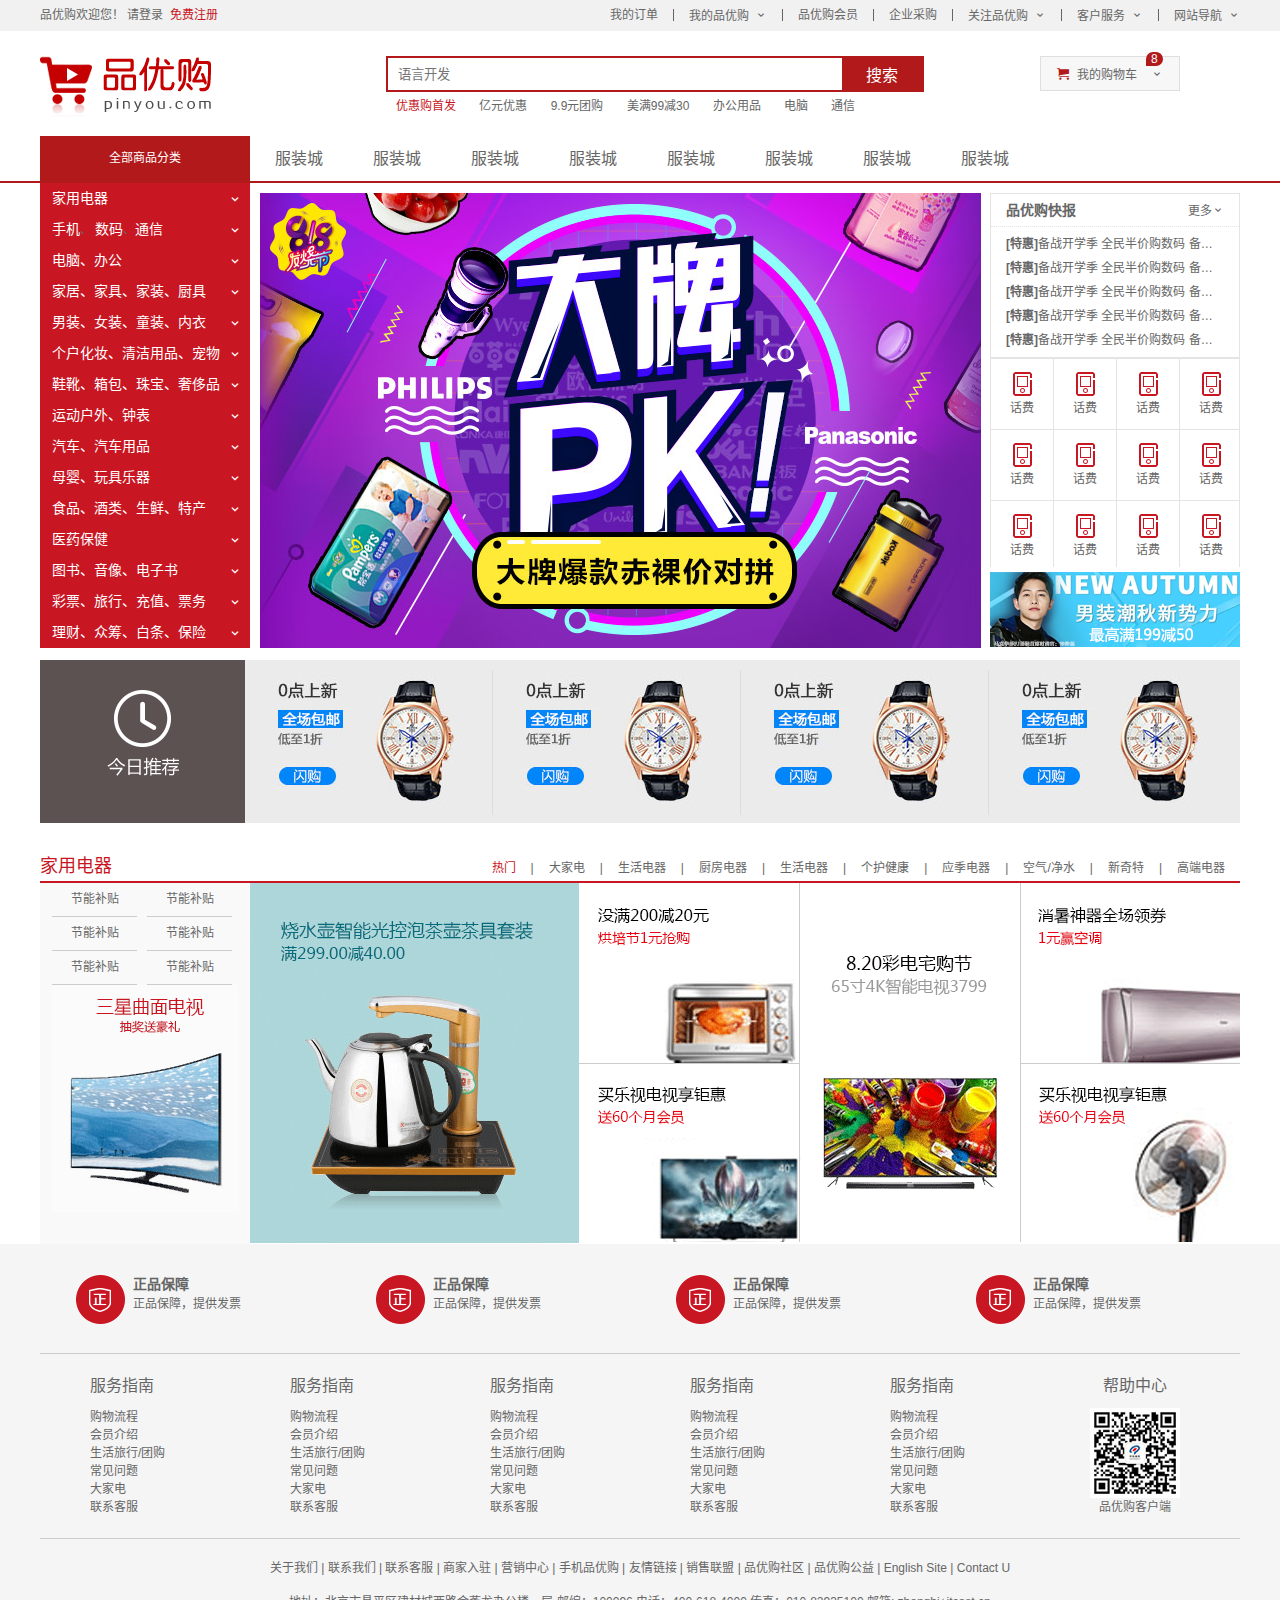
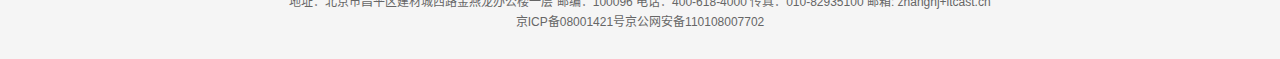
<file: index.html>
<html lang="zh-CN">

<head>
    <meta charset="UTF-8">
    <meta name="viewport" content="width=device-width, initial-scale=1.0">
    <meta name="description"
        content="品优购-专业的综合网上购物商城，为您提供正品低价的购物选择、优质便捷的服务体验。商品来自全球数十万品牌商家，囊括家电、手机、电脑、服装、居家、母婴、美妆、个护、食品、生鲜等丰富品类，满足各种购物需求。" />
    <meta name="Keywords" content="网上购物,网上商城,家电,手机,电脑,服装,居家,母婴,美妆,个护,食品,生鲜" />
    <title>品优购</title>
    <link rel="shortcut icon" href="">
    <link rel="stylesheet" href="css/base.css">
    <link rel="stylesheet" href="css/common.css">
    <link rel="stylesheet" href="css/index.css">
</head>

<body>
    <section class="shortcut">
        <div class="w">
            <div class="fl">
                <ul>
                    <li>品优购欢迎您！&nbsp;</li>
                    <li><a href="#">请登录 &nbsp;</a><a href="register.html" class="style_red">免费注册</a></li>
                </ul>
            </div>
            <div class="fr">
                <ul>
                    <li>我的订单</li>
                    <li></li>
                    <li class="arrow-icon">我的品优购</li>
                    <li></li>
                    <li>品优购会员</li>
                    <li></li>
                    <li>企业采购</li>
                    <li></li>
                    <li class="arrow-icon">关注品优购</li>
                    <li></li>
                    <li class="arrow-icon">客户服务</li>
                    <li></li>
                    <li class="arrow-icon">网站导航</li>
                </ul>
            </div>
        </div>
    </section>
    <header class="header w">
        <div class="logo">
            <h1><a href="index.html" title="品优购商城">品优购商城</a></h1>
        </div>
        <div class="search">
            <input type="search" name="" id="" placeholder="语言开发">
            <button>搜索</button>
        </div>
        <div class="hotwords">
            <a href="#" class="style_red">优惠购首发</a>
            <a href="#">亿元优惠</a>
            <a href="#">9.9元团购</a>
            <a href="#">美满99减30</a>
            <a href="#">办公用品</a>
            <a href="#">电脑</a>
            <a href="#">通信</a>
        </div>
        <div class="shopcar">
            我的购物车
            <i class="count">8</i>
        </div>
    </header>
    <nav class="nav">
        <div class="w">
            <div class="dropdown">
                <div class="dt">全部商品分类</div>
                <div class="dd">
                    <ul>
                        <li><a href="#">家用电器</a> </li>
                        <li><a href="list.html">手机</a>、 <a href="#">数码</a>、<a href="#">通信</a> </li>
                        <li><a href="#">电脑、办公</a> </li>
                        <li><a href="#">家居、家具、家装、厨具</a> </li>
                        <li><a href="#">男装、女装、童装、内衣</a> </li>
                        <li><a href="#">个户化妆、清洁用品、宠物</a> </li>
                        <li><a href="#">鞋靴、箱包、珠宝、奢侈品</a> </li>
                        <li><a href="#">运动户外、钟表</a> </li>
                        <li><a href="#">汽车、汽车用品</a> </li>
                        <li><a href="#">母婴、玩具乐器</a> </li>
                        <li><a href="#">食品、酒类、生鲜、特产</a> </li>
                        <li><a href="#">医药保健</a> </li>
                        <li><a href="#">图书、音像、电子书</a> </li>
                        <li><a href="#">彩票、旅行、充值、票务</a> </li>
                        <li><a href="#">理财、众筹、白条、保险</a> </li>

                    </ul>
                </div>
            </div>
            <div class="navitems">
                <ul>
                    <li><a href="#">服装城</a></li>
                    <li><a href="#">服装城</a></li>
                    <li><a href="#">服装城</a></li>
                    <li><a href="#">服装城</a></li>
                    <li><a href="#">服装城</a></li>
                    <li><a href="#">服装城</a></li>
                    <li><a href="#">服装城</a></li>
                    <li><a href="#">服装城</a></li>
                </ul>
            </div>
        </div>
    </nav>
    <div class="w">
        <div class="main">
            <div class="focus">
                <ul>
                    <li><img src="upload/focus1.png" alt=""></li>
                </ul>
            </div>
            <div class="newsflash">
                <div class="news">
                    <div class="news_hd">
                        <h5>品优购快报</h5>
                        <a href="#" class="more">更多</a>
                    </div>
                    <div class="news_bd">
                        <ul>
                            <li><a href="#"><strong>[特惠]</strong>备战开学季 全民半价购数码 备战开学季 全民半价购数码</a></li>
                            <li><a href="#"><strong>[特惠]</strong>备战开学季 全民半价购数码 备战开学季 全民半价购数码</a></li>
                            <li><a href="#"><strong>[特惠]</strong>备战开学季 全民半价购数码 备战开学季 全民半价购数码</a></li>
                            <li><a href="#"><strong>[特惠]</strong>备战开学季 全民半价购数码 备战开学季 全民半价购数码</a></li>
                            <li><a href="#"><strong>[特惠]</strong>备战开学季 全民半价购数码 备战开学季 全民半价购数码</a></li>
                        </ul>
                    </div>
                </div>
                <div class="lifeservice">
                    <ul>
                        <li>
                            <i></i>
                            <p>话费</p>
                        </li>
                        <li>
                            <i></i>
                            <p>话费</p>
                        </li>
                        <li>
                            <i></i>
                            <p>话费</p>
                        </li>
                        <li>
                            <i></i>
                            <p>话费</p>
                        </li>
                        <li>
                            <i></i>
                            <p>话费</p>
                        </li>
                        <li>
                            <i></i>
                            <p>话费</p>
                        </li>
                        <li>
                            <i></i>
                            <p>话费</p>
                        </li>
                        <li>
                            <i></i>
                            <p>话费</p>
                        </li>
                        <li>
                            <i></i>
                            <p>话费</p>
                        </li>
                        <li>
                            <i></i>
                            <p>话费</p>
                        </li>
                        <li>
                            <i></i>
                            <p>话费</p>
                        </li>
                        <li>
                            <i></i>
                            <p>话费</p>
                        </li>
                    </ul>
                </div>
                <div class="bargain"><img src="upload/bargain.png" alt=""></div>
            </div>
        </div>
    </div>
    <div class="recom w">
        <div class="recom_hd"><img src="images/recom.png" alt=""></div>
        <div class="recom_bd">
            <ul>
                <li><img src="upload/recom_03.jpg" alt=""></li>
                <li><img src="upload/recom_03.jpg" alt=""></li>
                <li><img src="upload/recom_03.jpg" alt=""></li>
                <li><img src="upload/recom_03.jpg" alt=""></li>
            </ul>
        </div>
    </div>
    <div class="floor">
        <div class="w jiadian">
            <div class="box_hd">
                <h3>家用电器</h3>
                <div class="table_list">
                    <ul>
                        <li> <a href="#" class="style_red">热门</a>|</li>
                        <li><a href="#">大家电</a>|</li>
                        <li><a href="#">生活电器</a>|</li>
                        <li><a href="#">厨房电器</a>|</li>
                        <li><a href="#">生活电器</a>|</li>
                        <li><a href="#">个护健康</a>|</li>
                        <li><a href="#">应季电器</a>|</li>
                        <li><a href="#">空气/净水</a>|</li>
                        <li><a href="#">新奇特</a>|</li>
                        <li><a href="#"> 高端电器</a></li>
                    </ul>
                </div>
            </div>
            <div class="box_bd">
                <div class="table_content">
                    <div class="table_list_item">
                        <div class="col_210">
                            <ul>
                                <li>
                                    <a href="#">节能补贴</a>
                                </li>
                                <li>
                                    <a href="#">节能补贴</a>
                                </li>
                                <li>
                                    <a href="#">节能补贴</a>
                                </li>
                                <li>
                                    <a href="#">节能补贴</a>
                                </li>
                                <li>
                                    <a href="#">节能补贴</a>
                                </li>
                                <li>
                                    <a href="#">节能补贴</a>
                                </li>
                            </ul>
                            <img src="/upload/floor-1-1.png" alt="">
                        </div>
                        <div class="col_329">
                            <a href="#">
                                <img src="upload/floor-1-b01.png" alt="">
                            </a>
                        </div>
                        <div class="col_221">
                            <a href="#" class="bb">
                                <img src="upload/floor-1-2.png" alt="">
                            </a>
                            <a href="#">
                                <img src="upload/floor-1-3.png" alt="">
                            </a>
                        </div>
                        <div class="col_221">
                            <a href="#">
                                <img src="upload/floor-1-4.png" alt="">
                            </a>
                        </div>
                        <div class="col_219">
                            <a href="#" class="bb">
                                <img src="upload/floor-1-5.png" alt="">
                            </a>
                            <a href="#">
                                <img src="upload/floor-1-6.png" alt="">
                            </a>
                        </div>
                    </div>
                </div>
            </div>
        </div>
    </div>
    <footer class="footer">
        <div class="w">
            <div class="mod_service">
                <ul>
                    <li>
                        <h5></h5>
                        <div>
                            <h4>正品保障</h4>
                            <p>正品保障，提供发票</p>
                        </div>
                    </li>
                    <li>
                        <h5></h5>
                        <div>
                            <h4>正品保障</h4>
                            <p>正品保障，提供发票</p>
                        </div>
                    </li>
                    <li>
                        <h5></h5>
                        <div>
                            <h4>正品保障</h4>
                            <p>正品保障，提供发票</p>
                        </div>
                    </li>
                    <li>
                        <h5></h5>
                        <div>
                            <h4>正品保障</h4>
                            <p>正品保障，提供发票</p>
                        </div>
                    </li>

                </ul>
            </div>
            <div class="mod_help">
                <dl>
                    <dt>服务指南</dt>
                    <dd><a href="#">购物流程</a></dd>
                    <dd><a href="#">会员介绍</a></dd>
                    <dd><a href="#">生活旅行/团购</a></dd>
                    <dd><a href="#">常见问题</a></dd>
                    <dd><a href="#">大家电</a></dd>
                    <dd><a href="#">联系客服</a></dd>
                </dl>
                <dl>
                    <dt>服务指南</dt>
                    <dd><a href="#">购物流程</a></dd>
                    <dd><a href="#">会员介绍</a></dd>
                    <dd><a href="#">生活旅行/团购</a></dd>
                    <dd><a href="#">常见问题</a></dd>
                    <dd><a href="#">大家电</a></dd>
                    <dd><a href="#">联系客服</a></dd>
                </dl>
                <dl>
                    <dt>服务指南</dt>
                    <dd><a href="#">购物流程</a></dd>
                    <dd><a href="#">会员介绍</a></dd>
                    <dd><a href="#">生活旅行/团购</a></dd>
                    <dd><a href="#">常见问题</a></dd>
                    <dd><a href="#">大家电</a></dd>
                    <dd><a href="#">联系客服</a></dd>
                </dl>
                <dl>
                    <dt>服务指南</dt>
                    <dd><a href="#">购物流程</a></dd>
                    <dd><a href="#">会员介绍</a></dd>
                    <dd><a href="#">生活旅行/团购</a></dd>
                    <dd><a href="#">常见问题</a></dd>
                    <dd><a href="#">大家电</a></dd>
                    <dd><a href="#">联系客服</a></dd>
                </dl>
                <dl>
                    <dt>服务指南</dt>
                    <dd><a href="#">购物流程</a></dd>
                    <dd><a href="#">会员介绍</a></dd>
                    <dd><a href="#">生活旅行/团购</a></dd>
                    <dd><a href="#">常见问题</a></dd>
                    <dd><a href="#">大家电</a></dd>
                    <dd><a href="#">联系客服</a></dd>
                </dl>
                <dl>
                    <dt>帮助中心</dt>
                    <dd><img src="images/wx_cz.jpg" alt="">品优购客户端</dd>
                </dl>
            </div>
            <div class="mod_copyright">
                <div class="links">
                    关于我们 | 联系我们 | 联系客服 | 商家入驻 | 营销中心 | 手机品优购 | 友情链接 | 销售联盟 | 品优购社区 | 品优购公益 | English Site | Contact U
                </div>
                <div class="copyright">
                    地址：北京市昌平区建材城西路金燕龙办公楼一层 邮编：100096 电话：400-618-4000 传真：010-82935100 邮箱: zhanghj+itcast.cn <br>
                    京ICP备08001421号京公网安备110108007702
                </div>
            </div>
        </div>
    </footer>
</body>

</html>
</file>
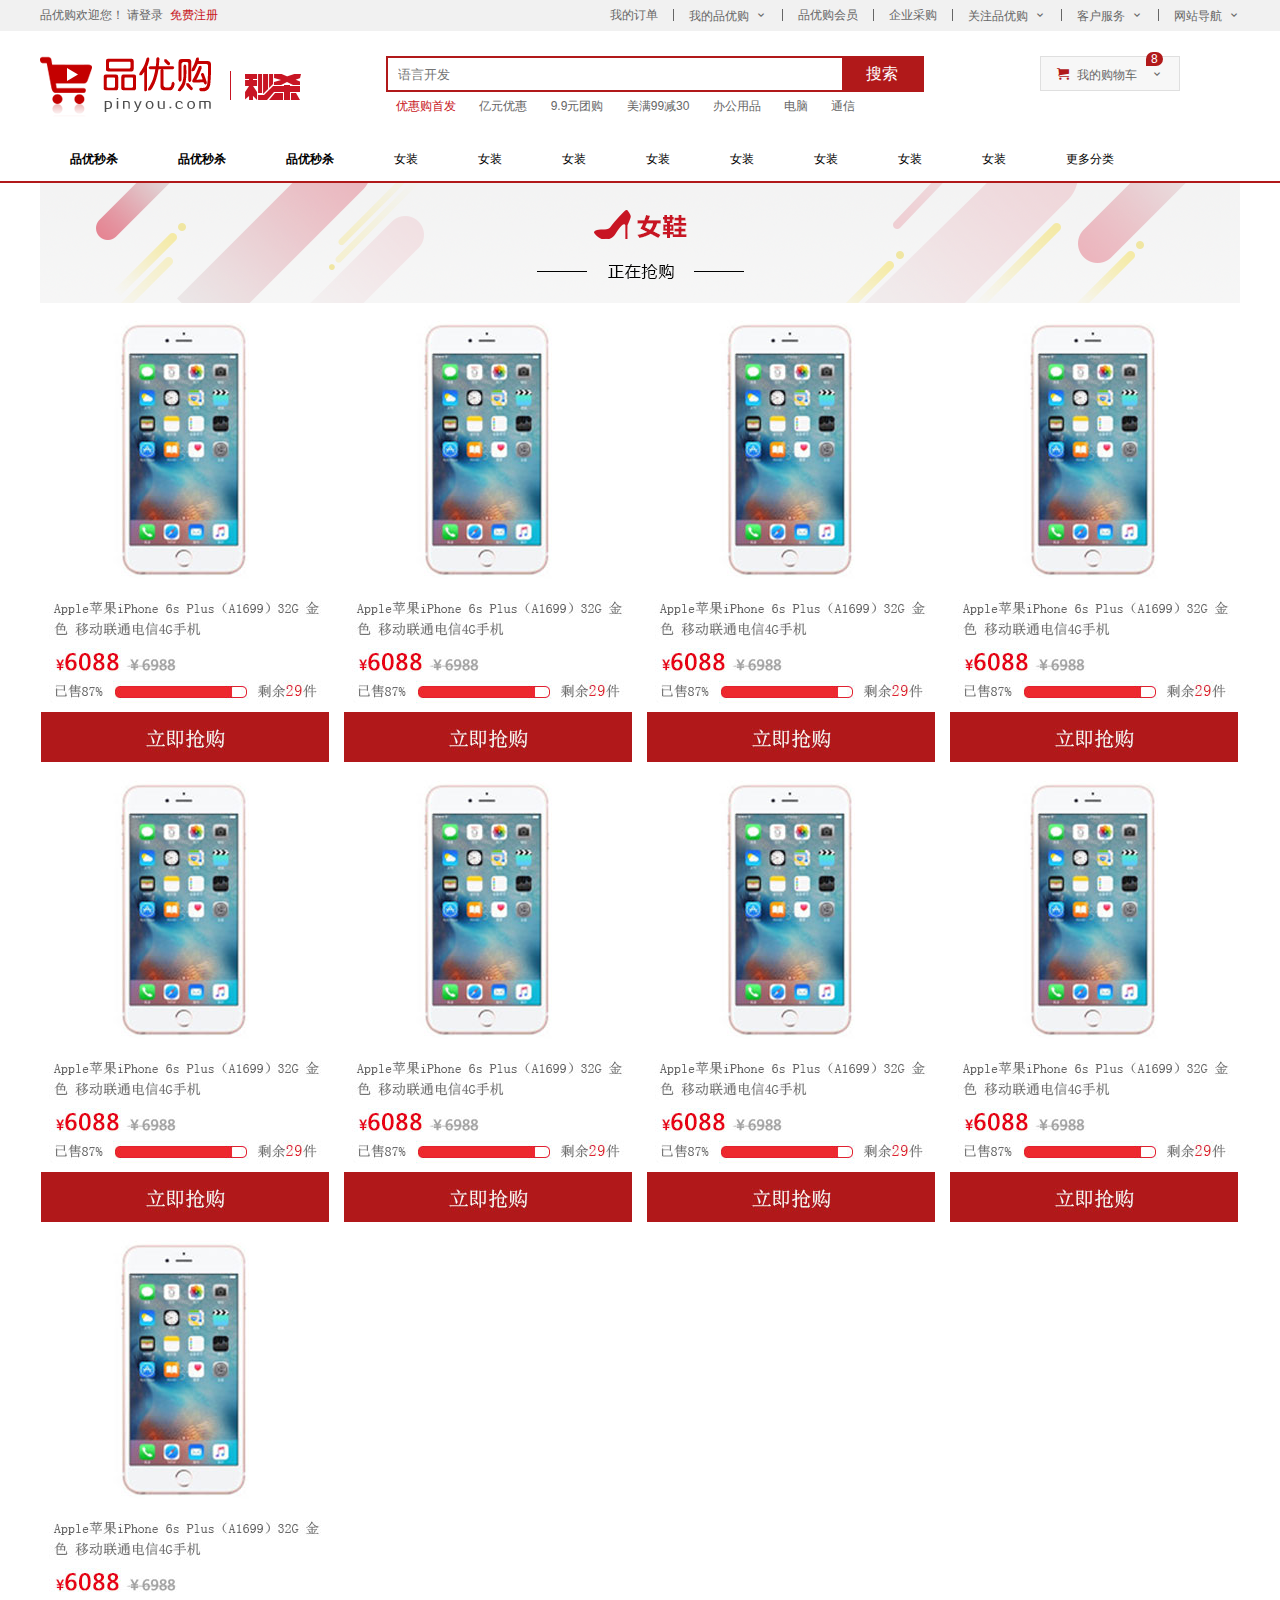
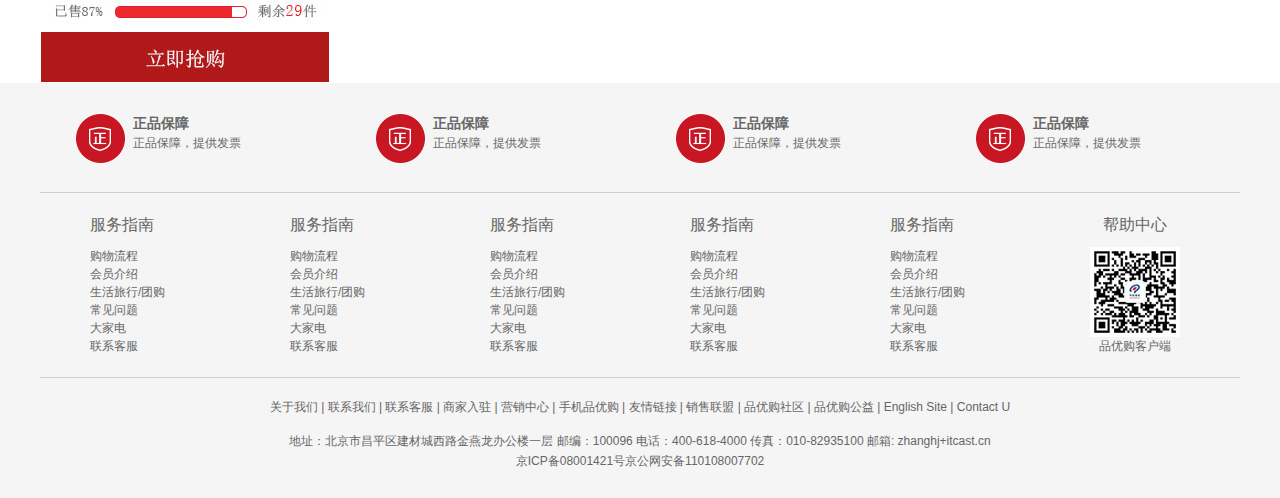
<file: list.html>
<html lang="en">

<head>
    <meta charset="UTF-8">
    <meta name="viewport" content="width=device-width, initial-scale=1.0">
    <meta name="description"
        content="品优购-专业的综合网上购物商城，为您提供正品低价的购物选择、优质便捷的服务体验。商品来自全球数十万品牌商家，囊括家电、手机、电脑、服装、居家、母婴、美妆、个护、食品、生鲜等丰富品类，满足各种购物需求。" />
    <meta name="Keywords" content="网上购物,网上商城,家电,手机,电脑,服装,居家,母婴,美妆,个护,食品,生鲜" />
    <title>列表页</title>
    <link rel="shortcut icon" href="">
    <link rel="stylesheet" href="css/base.css">
    <link rel="stylesheet" href="css/common.css">
    <link rel="stylesheet" href="css/list.css">
</head>

<body>
    <section class="shortcut">
        <div class="w">
            <div class="fl">
                <ul>
                    <li>品优购欢迎您！&nbsp;</li>
                    <li><a href="#">请登录 &nbsp;</a><a href="register.html" class="style_red">免费注册</a></li>
                </ul>
            </div>
            <div class="fr">
                <ul>
                    <li>我的订单</li>
                    <li></li>
                    <li class="arrow-icon">我的品优购</li>
                    <li></li>
                    <li>品优购会员</li>
                    <li></li>
                    <li>企业采购</li>
                    <li></li>
                    <li class="arrow-icon">关注品优购</li>
                    <li></li>
                    <li class="arrow-icon">客户服务</li>
                    <li></li>
                    <li class="arrow-icon">网站导航</li>
                </ul>
            </div>
        </div>
    </section>
    <header class="header w">
        <div class="logo">
            <h1><a href="index.html" title="品优购商城">品优购商城</a></h1>
        </div>
        <div class="sk">
            <img src="images/sk.png" alt="">
        </div>
        <div class="search">
            <input type="search" name="" id="" placeholder="语言开发">
            <button>搜索</button>
        </div>
        <div class="hotwords">
            <a href="#" class="style_red">优惠购首发</a>
            <a href="#">亿元优惠</a>
            <a href="#">9.9元团购</a>
            <a href="#">美满99减30</a>
            <a href="#">办公用品</a>
            <a href="#">电脑</a>
            <a href="#">通信</a>
        </div>
        <div class="shopcar">
            我的购物车
            <i class="count">8</i>
        </div>
    </header>
    <nav class="nav">
        <div class="w">
            <div class="sk_list">
                <ul>
                    <li><a href="#">品优秒杀</a></li>
                    <li><a href="#">品优秒杀</a></li>
                    <li><a href="#">品优秒杀</a></li>
                </ul>
            </div>
            <div class="sk_con">
                <ul>
                    <li><a href="#">女装</a></li>
                    <li><a href="#" class="style_red">女装</a></li>
                    <li><a href="#">女装</a></li>
                    <li><a href="#">女装</a></li>
                    <li><a href="#">女装</a></li>
                    <li><a href="#">女装</a></li>
                    <li><a href="#">女装</a></li>
                    <li><a href="#">女装</a></li>
                    <li><a href="#">更多分类</a></li>
                </ul>
            </div>
        </div>
    </nav>
    <div class="sk_container w">
        <div class="sk_hd"><img src="upload/bg_03.png" alt=""></div>
        <div class="sk_bd">
            <ul class="clearfix">
                <li><img src="upload/list.jpg" alt=""></li>
                <li><img src="upload/list.jpg" alt=""></li>
                <li><img src="upload/list.jpg" alt=""></li>
                <li><img src="upload/list.jpg" alt=""></li>
                <li><img src="upload/list.jpg" alt=""></li>
                <li><img src="upload/list.jpg" alt=""></li>
                <li><img src="upload/list.jpg" alt=""></li>
                <li><img src="upload/list.jpg" alt=""></li>
                <li><img src="upload/list.jpg" alt=""></li>
            </ul>
        </div>
    </div>
    <footer class="footer">
        <div class="w">
            <div class="mod_service">
                <ul>
                    <li>
                        <h5></h5>
                        <div>
                            <h4>正品保障</h4>
                            <p>正品保障，提供发票</p>
                        </div>
                    </li>
                    <li>
                        <h5></h5>
                        <div>
                            <h4>正品保障</h4>
                            <p>正品保障，提供发票</p>
                        </div>
                    </li>
                    <li>
                        <h5></h5>
                        <div>
                            <h4>正品保障</h4>
                            <p>正品保障，提供发票</p>
                        </div>
                    </li>
                    <li>
                        <h5></h5>
                        <div>
                            <h4>正品保障</h4>
                            <p>正品保障，提供发票</p>
                        </div>
                    </li>

                </ul>
            </div>
            <div class="mod_help">
                <dl>
                    <dt>服务指南</dt>
                    <dd><a href="#">购物流程</a></dd>
                    <dd><a href="#">会员介绍</a></dd>
                    <dd><a href="#">生活旅行/团购</a></dd>
                    <dd><a href="#">常见问题</a></dd>
                    <dd><a href="#">大家电</a></dd>
                    <dd><a href="#">联系客服</a></dd>
                </dl>
                <dl>
                    <dt>服务指南</dt>
                    <dd><a href="#">购物流程</a></dd>
                    <dd><a href="#">会员介绍</a></dd>
                    <dd><a href="#">生活旅行/团购</a></dd>
                    <dd><a href="#">常见问题</a></dd>
                    <dd><a href="#">大家电</a></dd>
                    <dd><a href="#">联系客服</a></dd>
                </dl>
                <dl>
                    <dt>服务指南</dt>
                    <dd><a href="#">购物流程</a></dd>
                    <dd><a href="#">会员介绍</a></dd>
                    <dd><a href="#">生活旅行/团购</a></dd>
                    <dd><a href="#">常见问题</a></dd>
                    <dd><a href="#">大家电</a></dd>
                    <dd><a href="#">联系客服</a></dd>
                </dl>
                <dl>
                    <dt>服务指南</dt>
                    <dd><a href="#">购物流程</a></dd>
                    <dd><a href="#">会员介绍</a></dd>
                    <dd><a href="#">生活旅行/团购</a></dd>
                    <dd><a href="#">常见问题</a></dd>
                    <dd><a href="#">大家电</a></dd>
                    <dd><a href="#">联系客服</a></dd>
                </dl>
                <dl>
                    <dt>服务指南</dt>
                    <dd><a href="#">购物流程</a></dd>
                    <dd><a href="#">会员介绍</a></dd>
                    <dd><a href="#">生活旅行/团购</a></dd>
                    <dd><a href="#">常见问题</a></dd>
                    <dd><a href="#">大家电</a></dd>
                    <dd><a href="#">联系客服</a></dd>
                </dl>
                <dl>
                    <dt>帮助中心</dt>
                    <dd><img src="images/wx_cz.jpg" alt="">品优购客户端</dd>
                </dl>
            </div>
            <div class="mod_copyright">
                <div class="links">
                    关于我们 | 联系我们 | 联系客服 | 商家入驻 | 营销中心 | 手机品优购 | 友情链接 | 销售联盟 | 品优购社区 | 品优购公益 | English Site | Contact U
                </div>
                <div class="copyright">
                    地址：北京市昌平区建材城西路金燕龙办公楼一层 邮编：100096 电话：400-618-4000 传真：010-82935100 邮箱: zhanghj+itcast.cn <br>
                    京ICP备08001421号京公网安备110108007702
                </div>
            </div>
        </div>
    </footer>
</body>

</html>
</file>
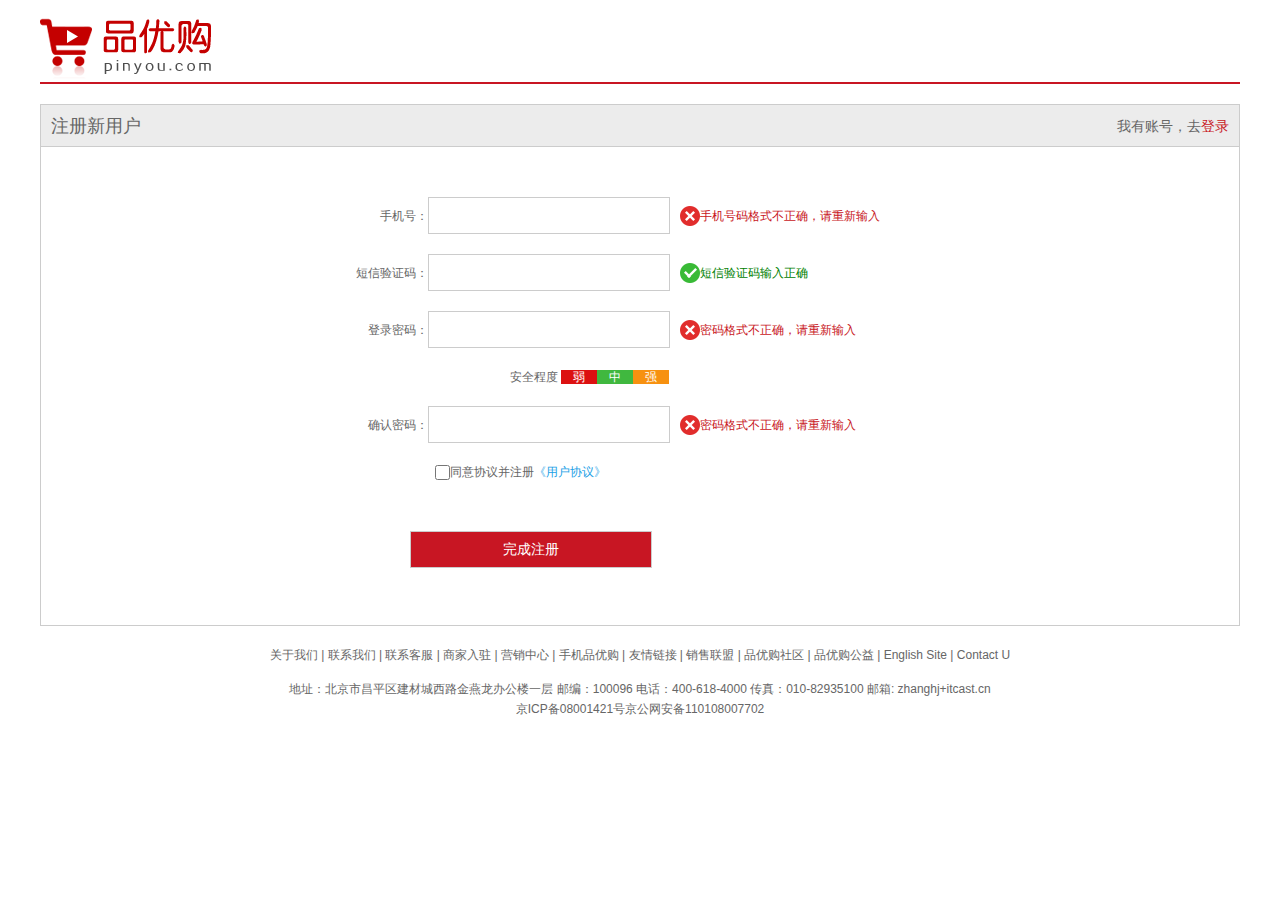
<file: register.html>
<html lang="en">

<head>
    <meta charset="UTF-8">
    <meta name="viewport" content="width=device-width, initial-scale=1.0">
    <title>个人注册</title>
    <link rel="shortcut icon" href="">
    <link rel="stylesheet" href="css/base.css">
    <link rel="stylesheet" href="css/register.css">
</head>

<body>
    <div class="w">
        <header>
            <div class="logo">
                <a href="index.html"><img src="images/logo.png" alt=""></a>
            </div>
        </header>
        <div class="registerarea">
            <h3>
                注册新用户
                <div class="login">我有账号，去<a href="#">登录</a></div>
            </h3>
            <div class="reg_form">
                <form action="">
                    <ul>
                        <li>
                            <label for="">手机号：</label><input type="text" name="" id=""><span class="error"><i
                                    class="error_ico"></i>手机号码格式不正确，请重新输入</span>
                        </li>
                        <li>
                            <label for="">短信验证码：</label><input type="text" name="" id=""><span class="success"><i
                                    class="success_ico"></i>短信验证码输入正确</span>
                        </li>
                        <li>
                            <label for="">登录密码：</label><input type="password" name="" id=""><span class="error"><i
                                    class="error_ico"></i>密码格式不正确，请重新输入</span>
                        </li>
                        <li class="security">
                            安全程度 <em class="ruo">弱</em><em class="zhong">中</em><em class="qiang">强</em>
                        </li>
                        <li>
                            <label for="">确认密码：</label><input type="password" name="" id=""><span class="error"><i
                                    class="error_ico"></i>密码格式不正确，请重新输入</span>
                        </li>
                        <li class="agree"><input type="checkbox" name="" id="">同意协议并注册<a href="#">《用户协议》</a></li>
                        <li></li>
                        <li><input type="submit" value="完成注册" class="button"></li>
                    </ul>
                </form>
            </div>
        </div>
        <footer>
            <div class="mod_copyright">
                <div class="links">
                    关于我们 | 联系我们 | 联系客服 | 商家入驻 | 营销中心 | 手机品优购 | 友情链接 | 销售联盟 | 品优购社区 | 品优购公益 | English Site | Contact U
                </div>
                <div class="copyright">
                    地址：北京市昌平区建材城西路金燕龙办公楼一层 邮编：100096 电话：400-618-4000 传真：010-82935100 邮箱: zhanghj+itcast.cn <br>
                    京ICP备08001421号京公网安备110108007702
                </div>
            </div>
        </footer>
    </div>
</body>

</html>
</file>
<file: css/base.css>
/* 把我们所有标签的内外边距清零 */
* {
    margin: 0;
    padding: 0;
    /* css3盒子模型 */
    box-sizing: border-box;
}

/* em 和 i 斜体的文字不倾斜 */
em,
i {
    font-style: normal
}

/* 去掉li 的小圆点 */
li {
    list-style: none
}

img {
    /* border 0 照顾低版本浏览器 如果 图片外面包含了链接会有边框的问题 */
    border: 0;
    /* 取消图片底侧有空白缝隙的问题 */
    vertical-align: middle
}

button {
    /* 当我们鼠标经过button 按钮的时候，鼠标变成小手 */
    cursor: pointer
}

a {
    color: #666;
    text-decoration: none
}

a:hover {
    color: #c81623
}

button,
input {
    /* "\5B8B\4F53" 就是宋体的意思 这样浏览器兼容性比较好 */
    font-family: Microsoft YaHei, Heiti SC, tahoma, arial, Hiragino Sans GB, "\5B8B\4F53", sans-serif;
    /* 默认有灰色边框我们需要手动去掉 */
    border: 0;
    outline: none;
}

body {
    /* CSS3 抗锯齿形 让文字显示的更加清晰 */
    -webkit-font-smoothing: antialiased;
    background-color: #fff;
    font: 12px/1.5 Microsoft YaHei, Heiti SC, tahoma, arial, Hiragino Sans GB, "\5B8B\4F53", sans-serif;
    color: #666
}

.hide,
.none {
    display: none
}

/* 清除浮动 */
.clearfix:after {
    visibility: hidden;
    clear: both;
    display: block;
    content: ".";
    height: 0
}

/* .clearfix {
    *zoom: 1;
} */
</file>
<file: css/common.css>
.w {
    width: 1200px;
    margin: 0 auto;
}

@font-face {
    font-family: 'icomoon';
    src: url('../fonts/icomoon.eot?fxwoxp');
    src: url('../fonts/icomoon.eot?fxwoxp#iefix') format('embedded-opentype'),
        url('../fonts/icomoon.ttf?fxwoxp') format('truetype'),
        url('../fonts/icomoon.woff?fxwoxp') format('woff'),
        url('../fonts/icomoon.svg?fxwoxp#icomoon') format('svg');
    font-weight: normal;
    font-style: normal;
    font-display: block;
}

.fl {
    float: left;
}

.style_red {
    color: #c81623;
}

.fr {
    float: right;
}

.shortcut {
    height: 31px;
    background-color: #f1f1f1;
    line-height: 31px;
}

.shortcut ul li {
    float: left;
}

.shortcut .fr ul li:nth-child(even) {
    width: 1px;
    height: 12px;
    background-color: #666;
    margin: 9px 15px 0;
}

.arrow-icon::after {
    font-family: 'icomoon';
    content: '\e909';
    /* font-size: 12px; */
    margin-left: 6px;
}

.header {
    position: relative;
    height: 105px;
}

.header .logo {
    top: 25px;
    position: absolute;
    width: 171px;
    height: 61px;
}

.logo a {
    display: block;
    width: 171px;
    height: 61px;
    background: url(../images/logo.png) no-repeat;
    font-size: 0;
}

.search {
    position: absolute;
    left: 346px;
    top: 25px;
    width: 538px;
    height: 36px;
    border: 2px solid #b1191a;
}

.search input {
    float: left;
    width: 454px;
    height: 100%;
    padding-left: 10px;
}

.search button {
    float: left;
    width: 80px;
    height: 100%;
    background-color: #b1191a;
    color: white;
    font-size: 16px;
}

.hotwords {
    position: absolute;
    top: 66px;
    left: 346px;
}

.hotwords a {
    margin: 0 10px;
}

.shopcar {
    position: absolute;
    right: 60px;
    top: 25px;
    width: 140px;
    height: 35px;
    border: 1px solid #dfdfdf;
    background-color: #f7f7f7;
    line-height: 35px;
    text-align: center;
}

.shopcar::before {
    font-family: "icomoon";
    content: "\e93a";
    color: #b1191a;
    margin-right: 5px;
}

.shopcar::after {
    font-family: "icomoon";
    content: "\e909";
    margin-left: 10px;
}

.count {
    position: absolute;
    top: -5px;
    left: 105px;
    height: 14px;
    line-height: 14px;
    color: #fff;
    background-color: #b1191a;
    padding: 0 5px;
    border-radius: 7px 7px 7px 0;
}

.nav {
    height: 47px;
    border-bottom: 2px solid #b1191a;
}

.nav .dropdown {
    /* overflow: hidden; */
    float: left;
    width: 210px;
    height: 45px;
    background-color: #b1191a;
}

.nav .navitems {
    float: left;
}

.dropdown .dt {
    width: 100%;
    height: 100%;
    color: #fff;
    text-align: center;
    line-height: 45px;
    font-style: 16px;
}

/* .dropdown:hover {
    overflow: visible;
} */

/* .dropdown:hover .dd {
    width: 210px;
    height: 465px;
    background-color: #c81623;
} */

.dropdown .dd {
    /* display: none; */
    width: 210px;
    height: 465px;
    background-color: #c81623;
    /* width: 0;
    height: 0; */
    /* background-color: #c81623; */
    transition: all 0.2s;
    margin-top: 2px;
}

.dropdown .dd li {
    position: relative;
    height: 31px;
    width: 100%;
    line-height: 31px;
    margin-left: 2px;
    padding-left: 10px;
}

.dropdown .dd li:hover {
    background-color: #fff;
}

.dropdown .dd li::after {
    position: absolute;
    top: 1px;
    right: 10px;
    font-family: 'icomoon';
    content: "\e909";
    color: #fff;
    font-size: 14px;

}

.dropdown .dd li a {
    font-size: 14px;
    color: #fff;
}

.dropdown .dd li:hover::after {
    color: #c81623;
}

.dropdown .dd li:hover a {
    color: #c81623;
}

.navitems ul li {
    float: left;
}

.navitems ul li a {
    display: block;
    height: 45px;
    line-height: 45px;
    padding: 0 25px;
    font-size: 16px;
}

.footer {
    height: 415px;
    background-color: #f5f5f5;
    padding-top: 30px;
}

.mod_service {
    height: 80px;
    border-bottom: 1px solid #ccc;
}

.mod_service ul li {
    float: left;
    width: 300px;
    height: 50px;
    /* background-color: pink; */
    padding-left: 35px;
}

.mod_service ul li h5 {
    float: left;
    width: 50px;
    height: 50px;
    margin-right: 8px;
    background: url(../images/icons.png) no-repeat -252px -2px;

}

.mod_service ul li h4 {
    font-size: 14px;

}

.mod_service ul li p {
    font-size: 12px;
}

.mod_help {
    height: 185px;
    border-bottom: 1px solid #ccc;
    padding-top: 20px;
    padding-left: 50px;
}

.mod_help dl dt {
    font-size: 16px;
    margin-bottom: 10px;
}

.mod_help dl {
    float: left;
    width: 200px;
}

.mod_help dl:last-child {
    width: 90px;
    text-align: center;
}

.mod_copyright {
    text-align: center;
    padding-top: 20px;
}

.mod_copyright .links {
    margin-bottom: 15px;
}

.copyright {
    line-height: 20px;
}
</file>
<file: css/index.css>
.main {
    width: 980px;
    height: 455px;
    /* background-color: pink; */
    margin-left: 220px;
    margin-top: 10px;
}

.focus {
    float: left;
    width: 721px;
    height: 455px;
}

.newsflash {
    float: right;
    width: 250px;
    height: 455px;
}

.news {
    height: 165px;
    border: 1px solid #e4e4e4;
}

.lifeservice {
    overflow: hidden;
    height: 209px;
    border: 1px solid #e4e4e4;
    border-bottom: 0;
}

.bargain {
    margin-top: 5px;
}

.news_hd {
    height: 33px;
    line-height: 33px;
    border-bottom: 1px dotted #e4e4e4;
    padding: 0 15px;
}

.news_hd h5 {
    float: left;
    font-size: 14px;

}

.news_hd .more {
    float: right;
}

.news_hd .more::after {
    font-family: 'icomoon';
    content: '\e909';

}

.news_bd ul li {
    height: 24px;
    line-height: 24px;
    overflow: hidden;
    white-space: nowrap;
    text-overflow: ellipsis;
}

.news_bd {
    padding: 5px 15px 0;
}

.lifeservice ul {
    width: 252px;
}

.lifeservice ul li {
    float: left;
    width: 63px;
    height: 71px;
    border-right: 1px solid #e4e4e4;
    border-bottom: 1px solid #e4e4e4;
    text-align: center;
}

.lifeservice ul li i {
    display: inline-block;
    width: 24px;
    height: 28px;
    margin-top: 12px;
    margin-left: 5px;
    background: url(../images/icons.png) no-repeat -19px -15px;
}

.recom {
    height: 163px;
    margin-top: 12px;
    background-color: #ebebeb;
}

.recom_hd {
    float: left;
    height: 163px;
    width: 205px;
    background-color: #5c5251;
    text-align: center;
    padding-top: 30px;
}

.recom_bd {
    float: left;
}

.recom_bd ul li {
    position: relative;
    float: left;
}

.recom_bd ul li img {
    width: 248px;
    height: 163px;
}


.recom_bd ul li:nth-child(-n+3):after {
    content: '';
    position: absolute;
    right: 0;
    top: 10px;
    width: 1px;
    height: 145px;
    background-color: #dddddd;
}

.box_hd {
    height: 30px;
    border-bottom: 2px solid #c81623;
}

.box_hd h3 {
    float: left;
    font-size: 18px;
    color: #c81623;
    font-weight: 400;
}

.table_list {
    float: right;
    line-height: 30px;
}

.table_list ul li {
    float: left;
}

.table_list ul li a {
    padding: 0 15px;
}

.floor .w {
    margin-top: 30px;
}

.box_bd {
    height: 361px;
}

.table_list_item>div {
    float: left;
}

.col_210 {
    height: 361px;
    background-color: #f9f9f9;
    width: 210px;
    text-align: center;
}

.col_210 li {
    width: 85px;
    height: 34px;
    border-bottom: 1px solid #ccc;
    /* text-align: center; */
    line-height: 33px;
    float: left;
    margin-right: 10px;
}

.col_210 ul {
    padding-left: 12px;
}

.col_329 {
    width: 329px;
}

.col_221 {
    border-right: 1px solid #ccc;
    width: 221px;
}

.col_219 {
    width: 219px;
}

.bb {
    display: block;
    border-bottom: 1px solid #ccc;
}
</file>
<file: css/list.css>
.nav {
    overflow: hidden;
}

.sk {
    position: absolute;
    border-left: 1px solid #c81523;
    left: 190px;
    top: 40px;
    padding: 3px 0 0 14px;
}

.sk_list {
    float: left;
}

.sk_list ul li {
    float: left;
}

.sk_list ul li a {
    display: block;
    line-height: 47px;
    padding: 0 30px;
    font-style: 16px;
    font-weight: 700;
    color: #000;
}

.sk_con {
    float: left;
}

.sk_con ul li {
    float: left;
}

.sk_con ul li a {
    display: block;
    line-height: 47px;
    padding: 0 30px;
    font-style: 16px;
    /* font-weight: 700; */
    color: #000;
}

.sk_bd ul li {
    float: left;
    margin-right: 13px;
    overflow: hidden;
    width: 290px;
    height: 460px;
    border: 1px solid transparent;
}

.sk_bd ul li:nth-child(4n) {
    margin-right: 0;
}

.sk_bd ul li:hover {
    border: 1px solid #c81523;
}
</file>
<file: css/register.css>
.w {
    width: 1200;
    margin: 0 auto;
}

header {
    height: 84px;
    border-bottom: 2px solid #c81523;
}

.logo img {
    padding-top: 18px;
}

.registerarea {
    margin-top: 20px;
    height: 522px;
    border: 1px solid #ccc;
}

.registerarea h3 {
    font-size: 18px;
    font-weight: 400;
    line-height: 42px;
    padding: 0 10px;
    height: 42px;
    border-bottom: 1px solid #ccc;
    background-color: #ececec;
}

.login {
    float: right;
    font-size: 14px;
}

.login a {
    color: #c81523;
}

.reg_form {
    width: 600px;
    margin: 50px auto 0;
}

.reg_form ul li {
    margin-bottom: 20px;
}

.reg_form ul li label {
    display: inline-block;
    width: 88px;
    text-align: right;
}

.reg_form ul li input {
    width: 242px;
    height: 37px;
    border: 1px solid #ccc;
}

.error {
    color: #c81523;
}

.reg_form ul li span {
    padding-left: 10px;
}

.error_ico,
.success_ico {
    display: inline-block;
    vertical-align: middle;
    margin-top: -2px;
    width: 20px;
    height: 20px;
    background: url(../images/error.png) no-repeat;
}

.success_ico {
    background: url(../images/success.png) no-repeat;
}

.success {
    color: green;
}

.security em {
    padding: 0 12px;
    color: white;
}

.security {
    padding-left: 170px;
}

.ruo {
    background-color: #dc1111;
}

.zhong {
    background-color: #40b83f;
}

.qiang {
    background-color: #f79110;
}

.agree {
    padding-left: 95px;
}

.agree a {
    color: #1ba1e6;
}

.reg_form ul .agree input {
    vertical-align: middle;
    width: 15px;
    height: 15px;
    /* font-size: 10px; */
}

.button {
    width: 200px;
    height: 34px;
    background-color: #c81623;
    font-size: 14px;
    color: #fff;
    margin: 30px 0 0 70px;
}

.mod_copyright {
    text-align: center;
    padding-top: 20px;
}

.mod_copyright .links {
    margin-bottom: 15px;
}

.copyright {
    line-height: 20px;
}
</file>
